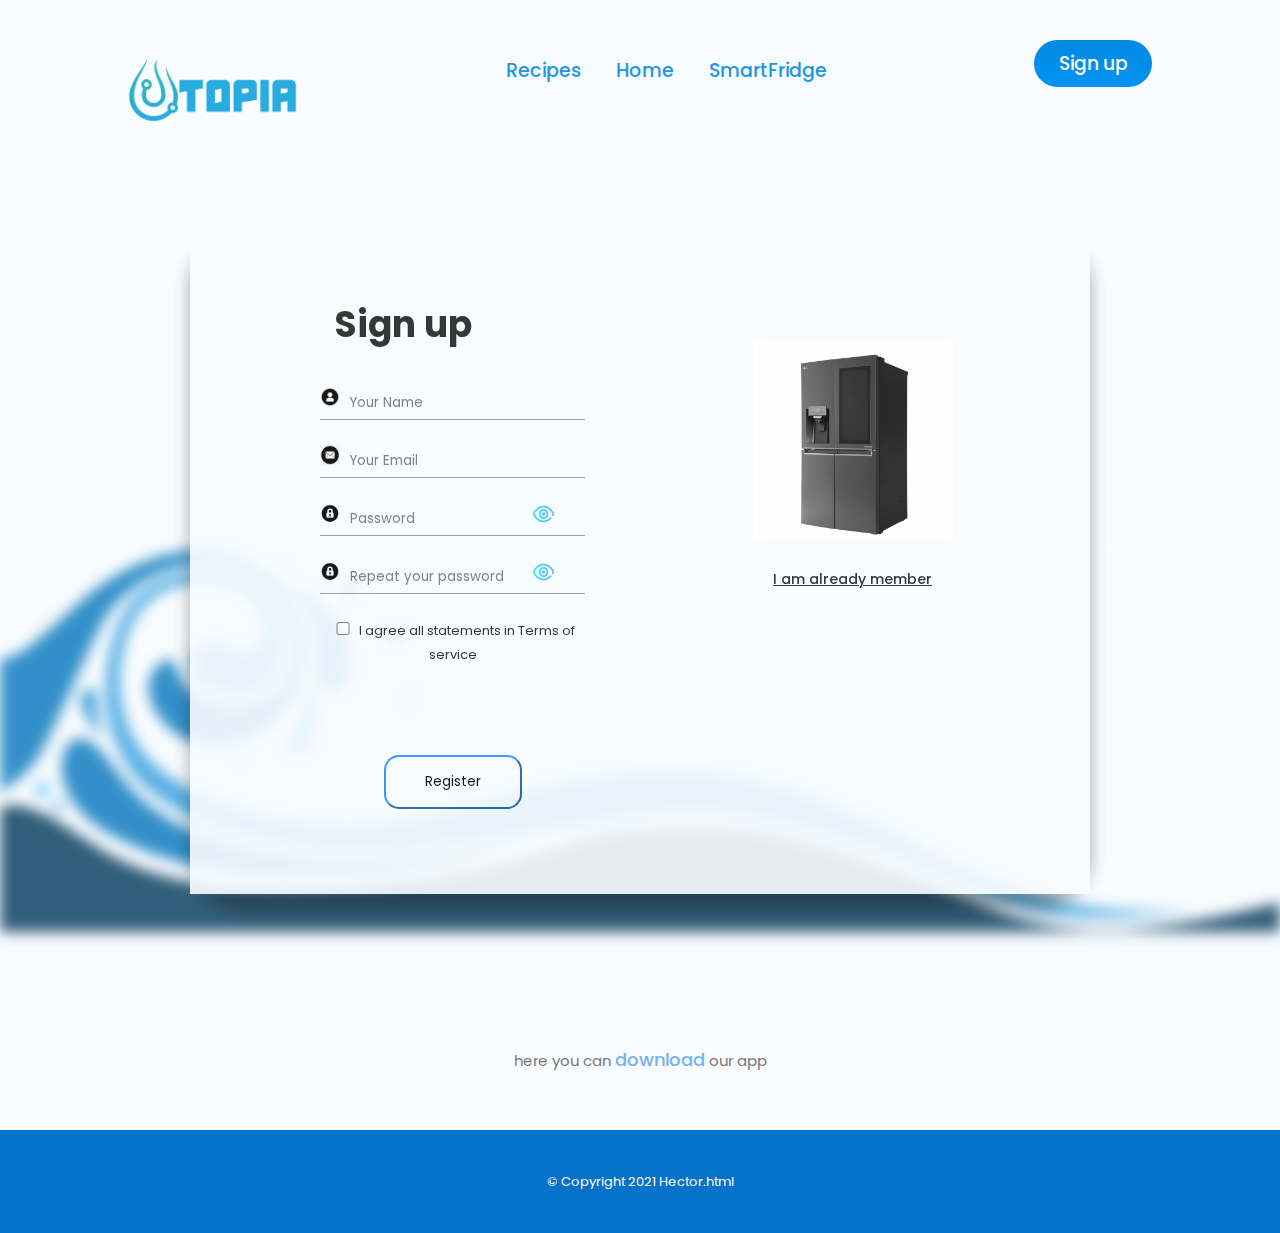
<file: Website/Website/html/login.html>
<!DOCTYPE html>
<html>

<head>
    <link rel="icon" href="../img/emblem.png" type="image/png">
    <link href='https://fonts.googleapis.com/css?family=Poppins' rel='stylesheet'>
    <link rel="stylesheet" type="text/css" href="../CSS/style.css">
    <title>Hector</title>
    <link rel="stylesheet" type="text/css" href="../CSS/login.css">
</head>
<style>

</style>

<body>

    <header class="out_navbar" style="margin-bottom: 2%;">
        <a href="../index.html"> <img class="logo" src="../img/logo.png" alt="Logpng" width="170px" height="50">
        </a>
        <div class="container2">
            <a href="../html/gallery.html">Recipes</a>
            <a href="../index.html">Home</a>
            <a href="../html/download.html">SmartFridge</a>
        </div>
        <a class="cta" href="../html/login.html"><button class=" navbutton">Sign up</button></a>
    </header>
    <img src="../img/bac.png" style="margin-bottom: -720px; opacity: 80%; filter: blur(7px);">

    <section class="signup">
        <div class="container">
            <div class="signup-content">
                <div class="signup-form">
                    <h2 class="form-title">Sign up</h2>
                    <form id="registerForm" method="POST" name="registration" onsubmit="return validateForm()">
                        <div class="form-group">
                            <label for="name"><img src="../img/username_logo.png" width="20px" class="uname_img" id="imgName"></label>
                            <input class="input_s" type="text" name="name" id="name" placeholder="Your Name" required/>
                        </div>

                        <div class="form-group">
                            <label for="email"><img src="../img/mail_logo.png" width="20px" class="uname_img" id="imgEmail"></label>
                            <input class="input_s" type="email" name="email" id="email" placeholder="Your Email" oninput="emailExist(this)" required/>
                        </div>
                        <div class="form-group">
                            <label for="pass"><img src="../img/password_logo.png" width="20px" class="uname_img" id="imgPass"></label>
                            <div class="view"><img id="imgView1" src="../img/view.png" onclick="hideAndShowPass()"></div>
                            <input class="input_s" id="pass1" type="password" placeholder="Password" required/>
                        </div>
                        <div class="form-group">
                            <label for="re-pass"><img src="../img/password_logo.png" id="imgRePass" width="20px" class="uname_img" ></i></label>
                            <div class="view"><img id="imgView2" onclick="hideAndShowPassConfirm()" src="../img/view.png"></div>
                            <input class="input_s" id="pass2" type="password" placeholder="Repeat your password" oninput="verifyPassword(this)" required/>
                        </div>
                        <div class="form-group">
                            <input type="checkbox" id="terms" name="terms" value="agreement" required>
                            <label for="terms" id="termsText"> I agree all statements in Terms of <br>service</label><br><br> </div>
                        <div class="form-group form-button">
                            <input type="submit" name="signup" id="signup" class="form-submit" value="Register" onclick="check()" />
                        </div>
                    </form>
                </div>
                <div class="signup-image">
                    <figure><img src="../img/ocean.jpg" width="200px" alt="sing up image"></figure>
                    <a href="../html/download.html" class="signup-image-link" style="text-decoration: underline;">I am already member</a>
                </div>
            </div>
        </div>
    </section>
    <p style="text-align: center; margin-bottom: 4.2%;">here you can <a href="../html/download.html">download</a> our app</p>

    <footer>&copy; Copyright 2021 Hector.html</footer>

    <script src="../JavaScript/localStorage.js"></script>
    <script src="../JavaScript/login.js"></script>
</body>

</html>
</file>
<file: Website/Website/CSS/style.css>
* {
    box-sizing: 0;
    font-family: 'poppins';
    padding: 0;
    margin: 0;
    background-color: rgb(248, 252, 255);
}

.bg {
    width: 100%;
}

li,
a,
.navbutton {
    margin-top: 20px;
    font-weight: 500;
    font-size: 120%;
    color: rgb(116, 179, 238);
    text-decoration: none;
}

.active_tab {
    border-bottom: solid black;
    border-bottom-width: 2px;
    border-bottom-color: rgba(41, 138, 228, 0.548);
}

header {
    display: flex;
    justify-content: space-between;
    text-align: center;
    padding: 30px 10%;
}

.logo {
    margin-top: 0px;
    cursor: pointer;
}

.container {
    position: relative;
    text-align: center;
}

.centered {
    position: relative;
    width: 100%;
    color: rgb(0, 94, 131);
    text-align: center;
    background: linear-gradient(to bottom, #4ed3ff00 0%, rgb(248, 252, 255) 100%);
    letter-spacing: 5px;
    height: 220px;
    font-size: 40px;
    top: -113px;
    left: 50%;
    transform: translate(-50%, -50%);
}

.navbar {
    list-style: none;
}

.navbar li {
    display: inline-block;
    padding: -0px 20px;
}

.navbar li a {
    transition: all 0.3s ease 0;
}

.navbar li a:hover {
    color: rgb(117, 213, 241);
}

.info_main {
    width: 100%;
    margin-top: -20px;
}

.h_info {
    position: relative;
    float: left;
}

.info_p {
    margin-top: 140px;
    margin-bottom: 250px;
    font-size: 24px;
    margin-left: 100px;
    width: 50%;
    padding: 10px;
    padding-left: 30px;
    border-left: solid black;
    border-color: rgb(10, 113, 131);
}

.info_img {
    margin-left: 10%;
}

.newst {
    width: 12%;
    margin-left: 44%;
    background-color: rgb(248, 252, 255);
    margin-bottom: -60px;
    text-align: center;
    color: black;
    font-size: 55px;
    margin-top: 200px;
    z-index: 10;
}

.newscap {
    font-size: 18px;
    margin-top: 65px;
    text-align: center;
    margin-bottom: -20px;
}

.navbutton {
    color: #fff;
    padding: 9px 25px;
    margin-top: -10px;
    background: linear-gradient(to bottom, rgb(0, 137, 228)0%, rgb(5, 146, 240) 100%);
    border: none;
    border-radius: 40px;
    cursor: pointer;
    transition: all 0.3s ease 0;
}

button:hover {
    background: linear-gradient(to bottom, rgb(5, 146, 240)0%, rgb(0, 137, 228) 100%);
}

.main {
    margin: 2%;
}

.card {
    position: relative;
    width: 23%;
    display: inline-block;
    box-shadow: 2px 2px 20px rgba(0, 94, 131, 0.582);
    border-radius: 10px;
    margin: 5%;
    height: 25%;
}

.image img {
    width: 100%;
    border-top-right-radius: 5px;
    border-top-left-radius: 5px;
}

.info_IMG {
    margin-left: 10%;
}

.title {
    text-align: center;
    padding: 10px;
}

h1 {
    font-size: 20px;
}

.des {
    border-radius: 5px;
    padding: 3px;
    text-align: center;
    padding-top: 10px;
    border-bottom-right-radius: 5px;
    border-bottom-left-radius: 5px;
}

.butt {
    border-width: 2px;
    border-color: rgb(3, 100, 211);
    margin-top: 40px;
    margin-bottom: 10px;
    border-radius: 5px;
    padding: 10px;
}

.butt:hover {
    background: linear-gradient(to bottom, rgb(3, 100, 211)0%, rgb(5, 146, 240) 100%);
    color: white;
    transition: .5s;
    cursor: pointer;
}

footer {
    background-color: rgb(7, 114, 201);
    color: white;
    padding: 40px;
    text-align: center;
}


/* @extend display-flex; */

.signup-content {
    display: flex;
    display: -webkit-flex;
}


/* poppins-300 - latin */

img {
    max-width: 100%;
    height: auto;
}

figure {
    margin: 0;
}

p {
    margin-bottom: 0px;
    font-size: 15px;
    color: #777;
}

h2 {
    line-height: 1.66;
    margin: 0;
    padding: 0;
    font-weight: bold;
    color: #222;
    font-family: Poppins;
    font-size: 36px;
}

.main {
    background: #f8f8f8;
    padding: 150px 0;
}

.clear {
    clear: both;
}

body {
    font-size: 13px;
    line-height: 1.8;
    color: #222;
    background: rgb(248, 252, 255);
    font-weight: 400;
    font-family: Poppins;
}

.container {
    opacity: 0.9;
    width: 900px;
    background: #fff;
    margin: 0 auto;
    border-radius: 55px;
    box-shadow: 0px 15px 16.83px 0.17px rgba(0, 0, 0, 0.329);
}

.container:hover {
    opacity: 0.95;
}

.position-center {
    position: absolute;
    top: 50%;
    left: 50%;
}

.signup {
    margin-bottom: 150px;
}

.signup-content {
    padding: 75px 0;
}

.signup-form,
.signup-image {
    width: 50%;
    overflow: hidden;
}

.form-group {
    margin-left: 100px;
}

.signup-image {
    margin: 0 55px;
}

.form-title {
    margin-bottom: 33px;
}

.signup-image {
    margin-top: 45px;
}

.form-submit {
    border-width: 2px;
    border-color: rgb(42, 141, 255);
    margin-top: 40px;
    margin-bottom: 10px;
    border-radius: 15px;
    width: auto;
    padding: 15px 39px;
    transition: 0.4s;
}

.form-submit:hover {
    transition: 0.4s;
    color: white;
    background: linear-gradient(to bottom, rgb(42, 141, 255) 0%, rgb(7, 108, 224) 100%);
}

#signin {
    margin-top: 16px;
}

.signup-image-link {
    font-size: 14px;
    color: #222;
    display: block;
    text-align: center;
}

.term-service {
    font-size: 13px;
    color: #222;
}

.signup-form {
    margin-left: 75px;
    margin-right: 75px;
    padding-left: 34px;
}

.register-form {
    width: 100%;
}

.form-group {
    position: relative;
    margin-bottom: 25px;
    overflow: hidden;
}

.form-group:last-child {
    margin-bottom: 0px;
}

.input_s {
    width: 100%;
    outline: none;
    display: block;
    border: none;
    border-bottom: 1px solid #999;
    padding: 6px 30px;
    font-family: Poppins;
    box-sizing: border-box;
}

input[type=checkbox]:not(old) {
    width: 2em;
    margin: 0;
    padding: 0;
    font-size: 1em;
}

.uname_img {
    margin-bottom: -25px;
    float: left;
}

.signup-form {
    margin-left: 0px;
    margin-right: 0px;
    padding-left: 0px;
    padding: 0 30px;
}

.form-button {
    text-align: center;
}

.form-title {
    text-align: center;
}

.container2 {
    margin-top: -10px;
    overflow: hidden;
    text-align: center;
}

.container2 a {
    display: inline-block;
    color: rgb(30, 150, 230);
    text-align: center;
    padding: 14px 16px;
    text-decoration: none;
    font-size: 19px;
}

.container2 a::after {
    content: '';
    border-radius: 50px;
    width: 0%;
    height: 3px;
    display: block;
    background-color: rgb(30, 150, 230);
    margin-bottom: 10px;
}

.container2 a:hover::after {
    border-radius: 100%;
    width: 100%;
    transition: all .3s;
}

#overlay {
    position: fixed;
    display: none;
    width: 100%;
    height: 100%;
    top: 0;
    left: 0;
    right: 0;
    bottom: 0;
    background-color: rgba(36, 36, 36, 0.884);
    z-index: 1;
    cursor: pointer;
}

#text {
    padding: 30px;
    border: solid black;
    background-image: url(../img/bac.png);
    position: absolute;
    top: 50%;
    left: 50%;
    font-size: 50px;
    color: white;
    transform: translate(-50%, -50%);
    -ms-transform: translate(-50%, -50%);
    z-index: 1;
}

.waterfall {
    float: left;
    margin-top: -6%;
    margin-left: 6%;
}

.wfall_title {
    font-size: 32px;
    color: rgb(18, 128, 218);
}

.wfall_text {
    width: 80%;
}

.inner_download {
    margin-top: 8%;
    margin-left: 49%;
}

.button_d {
    margin-top: 2%;
    color: white;
    border-width: 2px;
    border-color: rgb(17, 101, 204);
    margin-bottom: 25%;
    border-radius: 5px;
    padding: 20px;
    width: 145px;
    background: linear-gradient(to bottom, rgb(3, 100, 211)0%, rgb(5, 146, 240) 100%);
}

.bd2 {
    margin-left: 5%;
}

.popup .overlay {
    position: fixed;
    top: 0px;
    left: 0px;
    width: 100vw;
    height: 100vh;
    background: rgba(0, 0, 0, 0.7);
    z-index: 1;
    display: none;
}

.popup .content {
    position: absolute;
    top: 50%;
    left: 50%;
    transform: translate(-50%, -50%) scale(0);
    background: rgba(255, 255, 255, 0);
    width: 95%;
    max-width: 500px;
    height: 250px;
    z-index: 2;
    text-align: center;
    padding: 20px;
    box-sizing: border-box;
    font-family: "Open Sans", sans-serif;
}

.popup .close-btn {
    cursor: pointer;
    position: absolute;
    right: 20px;
    top: 20px;
    width: 30px;
    height: 30px;
    background: #222;
    color: #fff;
    font-size: 25px;
    font-weight: 600;
    line-height: 30px;
    text-align: center;
    border-radius: 50%;
}

.popup.active .overlay {
    display: block;
}

.popup.active .content {
    transition: all 300ms ease-in-out;
    transform: translate(-50%, -50%) scale(1);
}
</file>
<file: Website/Website/CSS/login.css>
.view {
    width: 21.5px;
    display: inline-block;
    position: absolute;
    cursor: pointer;
    margin-left: 80px;
}
</file>
